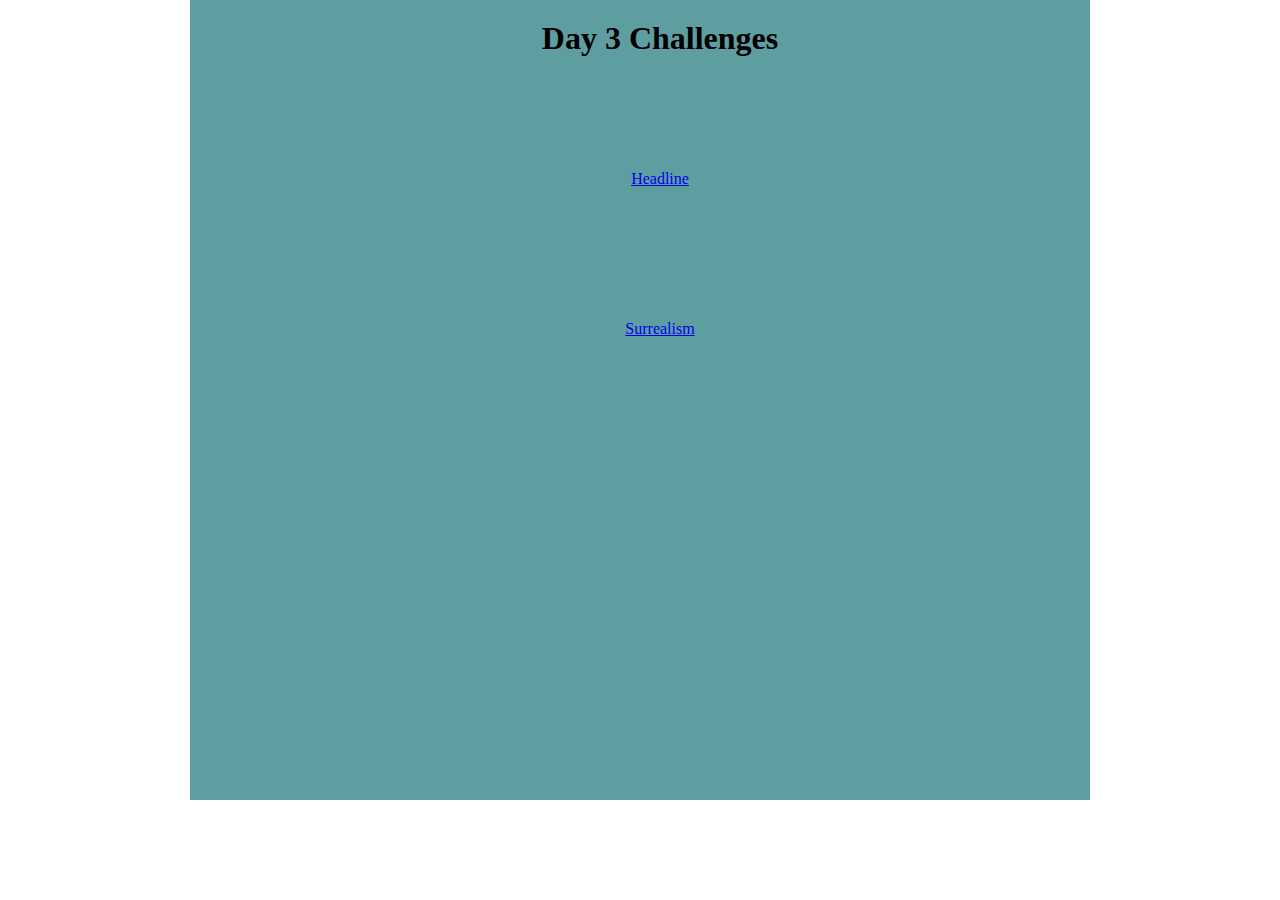
<file: index.html>
<!DOCTYPE html>
<html>
    <head>
        <title>Redirectory to Day 3 Challenges</title>
        <style>
            * {margin: 0; padding: 0;}
            #container {
                width: 900px;
                height: 800px;
                margin: 0 auto;
                background-color: cadetblue;
                text-align: center;
                padding: 20px;
                box-sizing: border-box;
            }
            .content {
                width: 900px;
                height: 150px;

            }
          
        </style>
    </head>

    <body>
        <div id="container">
            <div class="content"><h1>Day 3 Challenges</h1></div>
            <div class="content"><a href="headline.html">Headline</a></div>
            <div class="content"><a href="surrealism.html">Surrealism</a></div>
        </div>
        
    </body>
</html>
</file>
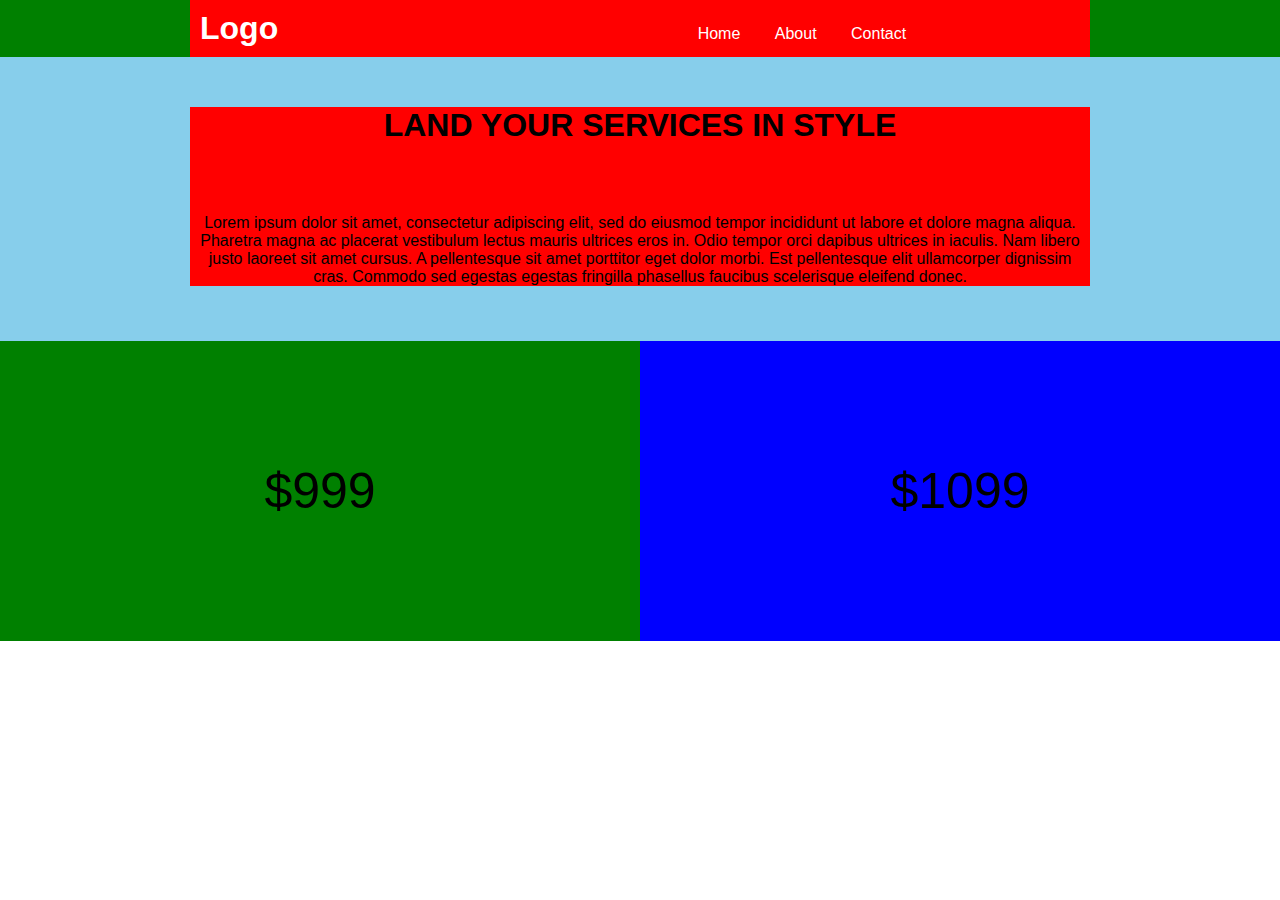
<file: fullWidthLanding.html>
<!DOCTYPE html>
<html>
    <head>
        <title>Full Width Landing</title>
        <style></style> 
        <link href="./style.css" rel="stylesheet">
    </head> 
    <!-- landing page a page where you wanna convey your story on the stuff/product -->
    <!-- if you have multiple style tag -->
    <!-- ./ means current folder, same directory -->
    <!-- always need a hyperlink ref and a relationship <rel> to stylesheet -->
    <body>
        <div id="app">
            <div class="container-fluid">
                <header class="container">
                    <h1>Logo</h1>
                    <ul>
                        <li>Home</li>
                        <li>About</li>
                        <li>Contact</li>
                    </ul>
                </header>

                <div class="container-fluid banner">
                    <div class="container">
                        <h1> LAND YOUR SERVICES IN STYLE</h1>
                        <p>Lorem ipsum dolor sit amet, consectetur adipiscing elit, sed do eiusmod tempor incididunt ut labore et dolore magna aliqua. Pharetra magna ac placerat vestibulum lectus mauris ultrices eros in. Odio tempor orci dapibus ultrices in iaculis. Nam libero justo laoreet sit amet cursus. A pellentesque sit amet porttitor eget dolor morbi. Est pellentesque elit ullamcorper dignissim cras. Commodo sed egestas egestas fringilla phasellus faucibus scelerisque eleifend donec.</p>
                    </div>
                </div>

                <div class="container-fluid">
                    <div class="price-holder normal-price">
                        <p>$999</p>
                    </div>
                    <div class="price-holder vip-price">
                        <p>$1099</p>
                    </div>
                </div>

            </div>
        </div>

    </body>
</html>

<!-- hierachy for css, (inline, internal, external), code runs from top to bottom, meaning the initial element will be override by any other changes on the bottom-->
<!-- depending on your position of the style code, it will follow accordingly, the browser renders line by line, so if style tag is placed in the id tag in body, it will follow that style even if another style have been established in the <style> section -->
    <!-- basically its external (eg. css file) -> internal (html <style>) -> inline (<div style="">) -->
        <!-- will call external first then only override with internal style -->
</file>
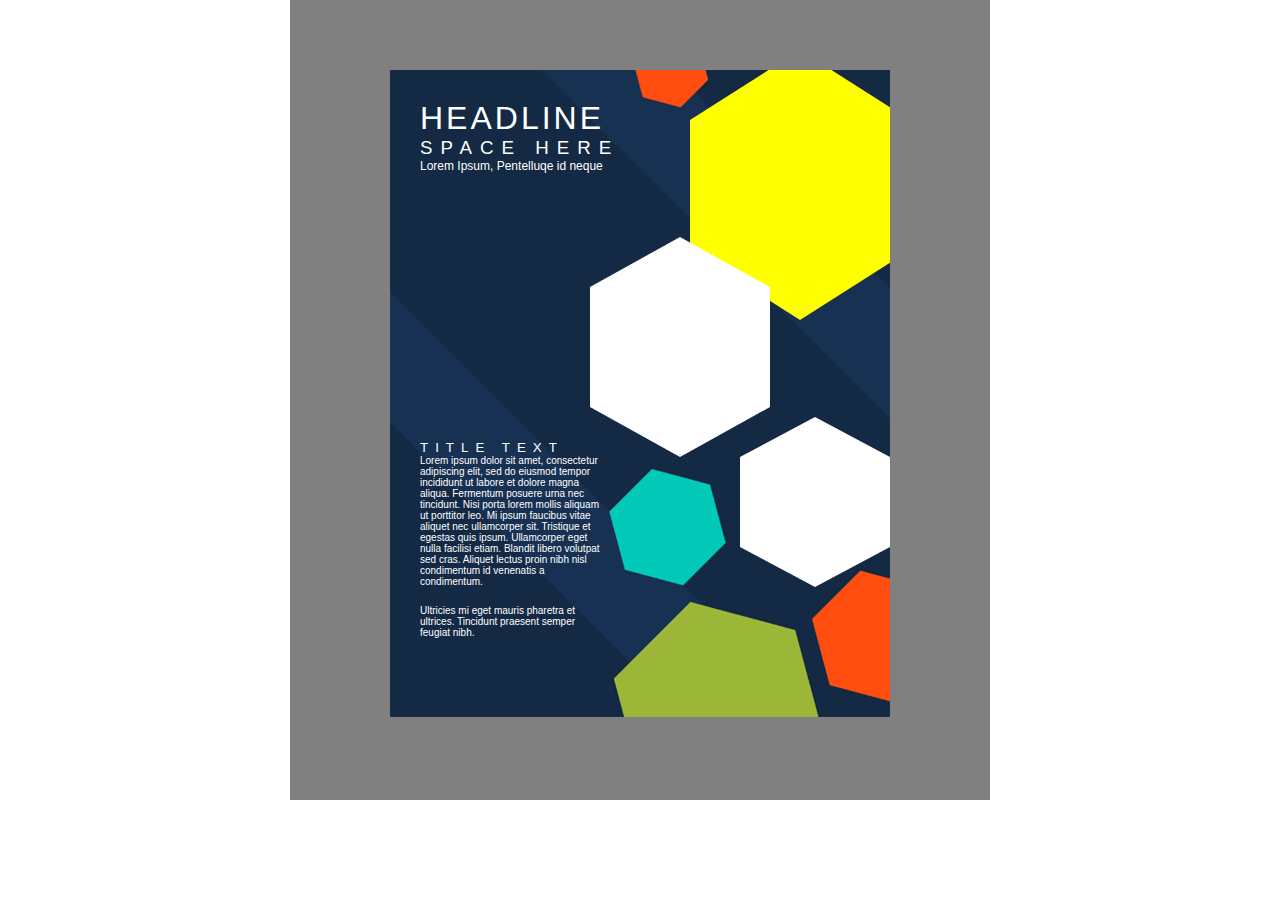
<file: headline.html>
<!DOCTYPE html>
<html>
    <head>
        <title>Headline Positioning</title>
        <style>
            * {margin: 0; padding: 0; font-family: sans-serif;}
            html, body {
                width: 100%;
                height: 100%;
            }

            #outerBox {
                width: 700px;
                height: 800px;
                background-color: gray;
                margin: 0 auto;
                padding: 70px 50px;
                box-sizing: border-box;
            }
            #innerBox {
                width: 500px;
                height: 700px;
                background-image: url(images/bg-1.png);
                background-size:contain;
                background-repeat: no-repeat;
                overflow:hidden;
                margin: 0 auto;
                position: relative;
                               
            }
            #topLeft {
                width:300px;
                height: 100px;
                position: absolute;
                left: 30px;
                top: 30px;
                color: white;
            }
            #topLeft h1 {
                font-weight: lighter;
                letter-spacing: 3px;
            }
            #topLeft h3 {
                font-weight: lighter;
                letter-spacing: 8px;
            }
            #topLeft p {
                font-size: 12px;
            }
            #bottomLeft {
                width: 180px;
                height: 200px;
                position:absolute;
                left: 30px;
                top: 370px;
                color: white;
            }
            #bottomLeft p {
                font-size: 10px;
            }
            #bottomLeft h4 {
                font-weight: lighter;
                font-size: smaller;
                letter-spacing: 7px;
            }
            .hexagon1 {
                position: absolute;
                left:200px;
                top: 130px;
                width: 180px; 
                height: 120px;
                background-color: white;
                margin: 86.60px 0;
                z-index: 2;

            }

            .hexagon1:before,
            .hexagon1:after {
                content: "";
                position: absolute;
                width: 0;
                border-left: 90px solid transparent;
                border-right: 90px solid transparent;
                color: white;
                z-index: 2
            }

            .hexagon1:before {
                bottom: 100%;
                border-bottom: 50px solid white;
                
            }

            .hexagon1:after {
                top: 100%;
                width: 0;
                border-top: 50px solid white
                
            }
            .hexagon2 {
                position: absolute;
                left: 350px;
                top: 300px;
                width: 150px; 
                height: 90px;
                background-color: white;
                margin: 86.60px 0;
                z-index: 1
            }

            .hexagon2:before,
            .hexagon2:after {
                content: "";
                position: absolute;
                width: 0;
                border-left: 75px solid transparent;
                border-right: 75px solid transparent;
                z-index: 1

            }

            .hexagon2:before {
                bottom: 100%;
                width: 0;
                border-bottom: 40px solid white;
                z-index: 1
            }

            .hexagon2:after {
                top: 100%;
                width: 0;
                border-top: 40px solid white;
                z-index: 1
            }
            .hexagon3 {
                position: absolute;
                left: 300px;
                top: 50px;
                width: 220px; 
                height: 130px;
                background-color: yellow;
                margin: 0px 0;
                z-index: 0;
            }

            .hexagon3:before,
            .hexagon3:after {
                content: "";
                position: absolute;
                width: 0;
                border-left: 110px solid transparent;
                border-right: 110px solid transparent;
                z-index: 0;
            }

            .hexagon3:before {
                bottom: 100%;
                border-bottom: 70px solid yellow;
                z-index: 0;
            }

            .hexagon3:after {
                top: 100%;
                width: 0;
                border-top: 70px solid yellow;
                z-index: 0;
            }
            
            


        </style>
    </head>
    <body>
        <div id="outerBox">
            <div id="innerBox">
                <div id="topLeft">
                    <h1>HEADLINE</h1>
                    <h3>SPACE HERE</h3>
                    <p>Lorem Ipsum, Pentelluqe id neque</p>

                </div>
                <div id="bottomLeft">
                    <h4>TITLE TEXT</h4>
                    <p>Lorem ipsum dolor sit amet, consectetur adipiscing elit, sed do eiusmod tempor incididunt ut labore et dolore magna aliqua. Fermentum posuere urna nec tincidunt. Nisi porta lorem mollis aliquam ut porttitor leo. Mi ipsum faucibus vitae aliquet nec ullamcorper sit. Tristique et egestas quis ipsum. Ullamcorper eget nulla facilisi etiam. Blandit libero volutpat sed cras. Aliquet lectus proin nibh nisl condimentum id venenatis a condimentum. </p><br/>
                    <p>Ultricies mi eget mauris pharetra et ultrices. Tincidunt praesent semper feugiat nibh. </p>

                </div>
                <div class="hexagon1">

                </div>
                <div class="hexagon2">

                </div>
                <div class="hexagon3">

                </div>
                
            </div>
        </div>

    </body>
</html>
</file>
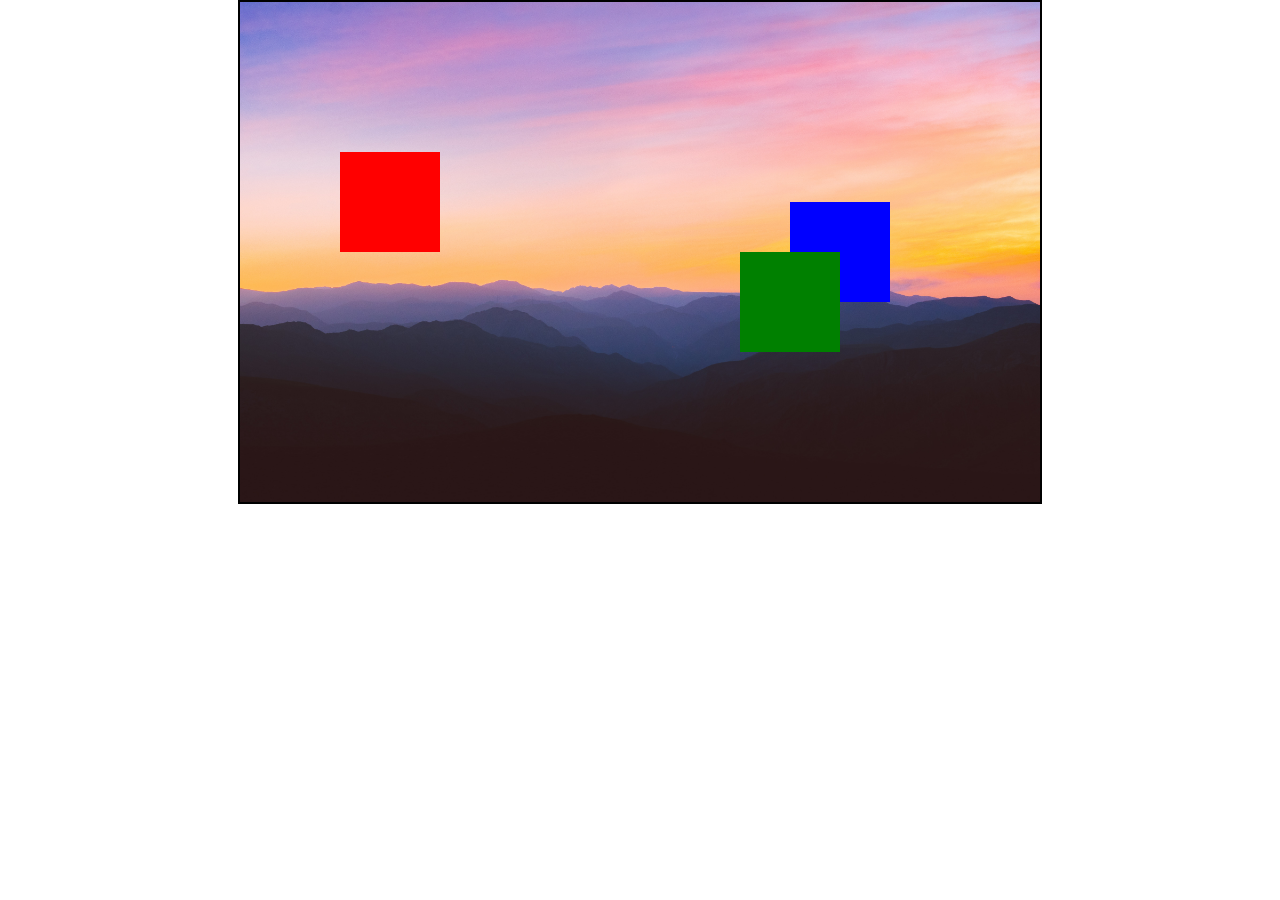
<file: position.html>
<!DOCTYPE html>
<html>
    <head>
        <title>Positioning</title>
        <style>
            * {margin: 0; padding:0;}

            #container {
                width:800px;
                height:500px;
                border: 2px solid black;
                margin: 0 auto;
                position:relative;
                background-image: url(images/bg1.jpg);
                background-size: cover;
                background-repeat: no-repeat;
                overflow: hidden;
            }
            #box1 {
                width:100px;
                height:100px;
                background-color: red;
                position:absolute;
                left:100px;
                top: 150px;
                z-index: 0;
                animation-name: moveBox1;
                animation-duration: 5s;
                animation-iteration-count: 1;
            }

            @keyframes moveBox1 {
                from{
                    left:0px;
                    background-color: blue;
                    width: 10px;
                    height: 10px;
                    border-radius:0;
                    opacity:0;
                }
                to{ 
                    left:200px;
                    border-radius: 50%;
                    opacity: 1;
                } /* from where to where*/
            }
            #box2 {
                width:100px;
                height:100px;
                background-color: green;
                position:absolute;
                left: 500px;
                top: 250px;
                z-index: 3;
                animation-name: moveBox2;
                animation-duration: 5s;
            }
            @keyframes moveBox2 {
                0%{
                    top:500px;

                }
                50%{
                    top:0px;
                }
                100%{
                    top: 250px;
                }
            }
            #box3 {
                width:100px;
                height:100px;
                background-color: blue;
                position:absolute;
                left: 550px;
                top: 200px;
                z-index: 2;
            }
        </style>
    </head>
    <body>
        <div id="container">
            <div id="box1"></div>
            <div id="box2"></div>
            <div id="box3"></div>
        </div>

    </body>
</html>

<!-- don't use margin to position your objects, using margin will affect other block elements around them-->
<!-- when we use absolute, it makes the object from a block element to a inline element -->
<!-- add another div and then only put in the background image in <style>  then the writing <h1>/<p> will be overlapping witht the picture -->
    <!-- inside a div we can put in background image and  it will be the background for everything, can be overlaid with text and images-->
    <!-- Aliens are coming -Jam 2021- -->
    <!-- how to generate hexagon, google find hexagon css, copy and paste the css and the url and the code. friday will be css transform -->
    <!-- remember to use z index to orientate the positions, how to create line, use a div, make the height small, width long for length, can try to include some animations for the items in the catalogue -->
</file>
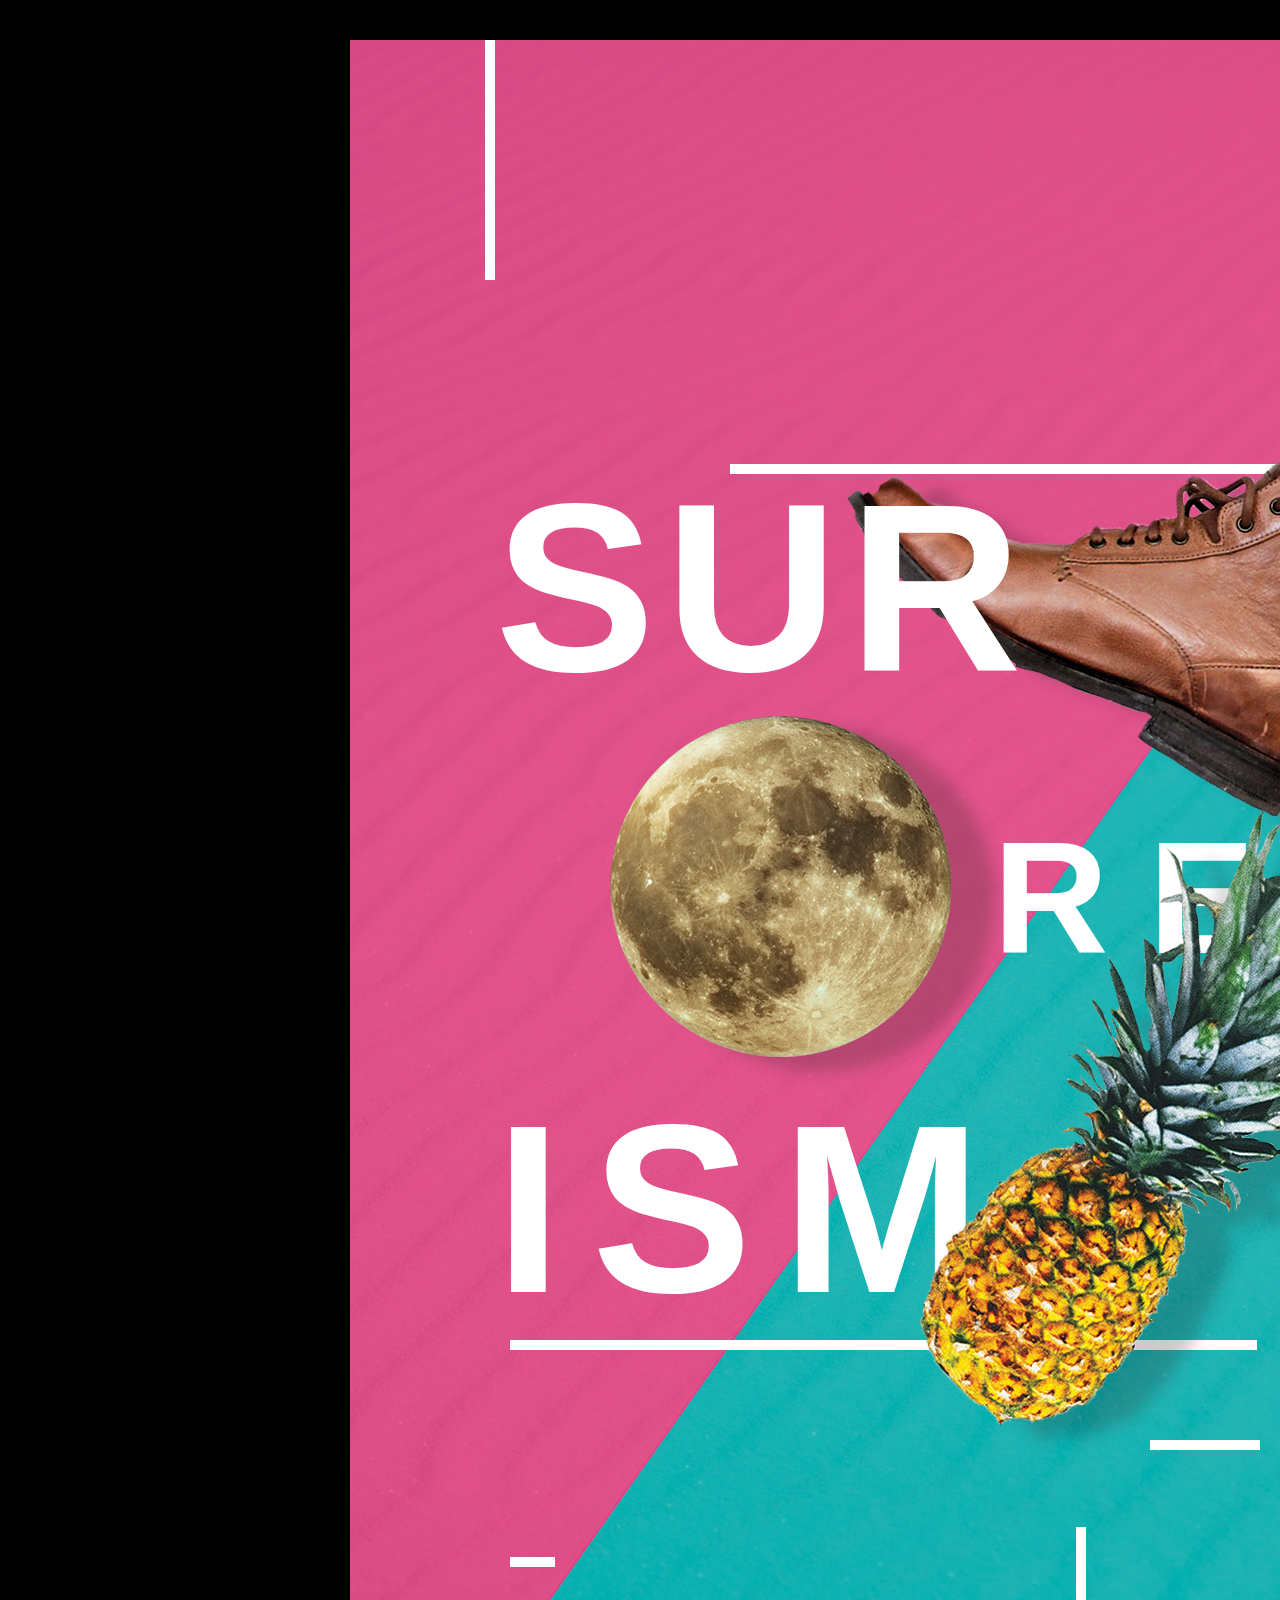
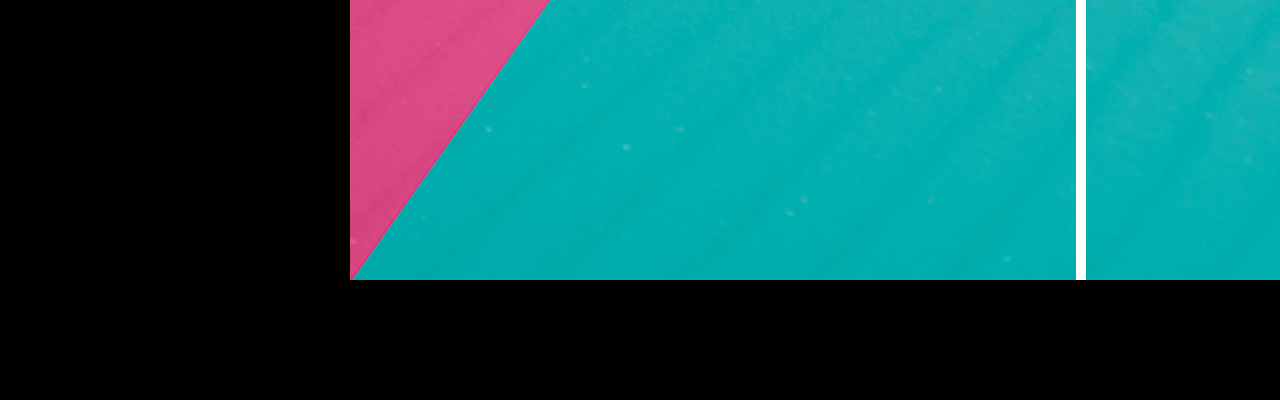
<file: surrealism.html>
<!DOCTYPE html>
<html>
    <head>
        <title>Surrealism</title>
        <style>
            * {margin: 0; padding: 0; font-family:'Gill Sans', 'Gill Sans MT', Calibri, 'Trebuchet MS', sans-serif}
            html, body {
                width: 100%;
                height: 100%;
            }
            #outerBox {
                width: 2000px;
                height: 2000px;
                background-color: black;
                margin: 0 auto;
                padding: 40px 50px;
                box-sizing: border-box;
            }
            #innerBox {
                width: 1300px;
                height: 1840px;
                background-image: url(images/bg-2.png);
                background-size: cover;
                background-repeat: no-repeat;
                overflow: hidden;
                margin: 0 auto;
                position: relative;
            }
            /* #topLeft { 

            } */
            #line1topRight {
                height: 240px;
                width: 10px; 
                background-color: white;
                position:absolute;
                left: 135px;
            }
            #line2topLeft {
                height: 10px;
                width: 133px;
                background-color: white;
                position: absolute;
                left: 1080px;
                top: 173px;
            }
            #line3middle {
                height: 10px;
                width: 820px;
                background-color: white;
                position: absolute;
                left: 380px;
                top: 424px;
            }
            #picShoe {
                width: auto;
                height: auto;
                position: absolute;
                left: 490px;
                top: 400px;
                animation-name: animateImg1;
                animation-duration: 3s;
                animation-iteration-count: infinite;
            }
            @keyframes animateImg1 {
                from { 
                    transform: scale(0) rotate(-60deg);
                }
                to {
                    transform: scale(1) rotate(360deg);
                }
            }
            #picShoe img {
                width: 100%;
                height: 100%;
            }
            #sur {
                width: 900px;
                height: 900px;
                position: absolute;
                font-size: 120px;
                color: white;
                top: 410px;
                left: 145px;
                letter-spacing: 10px;
            }
            #real {
                width: 500px;
                height: 500px;
                position: absolute;
                font-size: 80px;
                color: white;
                letter-spacing: 40px;
                left: 643px;
                top: 766px;
                font-weight: 900;
            }
            #picMoon {
                width: auto;
                height: auto;
                position: absolute;
                left: 260px;
                top: 673px;
                animation-name: animateImg2;
                animation-duration: 3s;
                animation-iteration-count: infinite;
                animation-fill-mode: backwards;
                animation-delay: 3.5s;
            }
            @keyframes animateImg2 {
                from {
                    transform: scale(0) rotate(360deg);
                }
                to {
                    transform: scale(1) rotate(0deg);
                }
            }
            #ism {
                width: 900px;
                height: 900px;
                position: absolute;
                font-size: 120px;
                color: white;
                top: 1031px;
                left: 145px;
                letter-spacing: 30px;
            }
            #bottomlineMiddle {
                height: 10px;
                width: 747px;
                background-color: white;
                position: absolute;
                left: 160px;
                top: 1300px;
            }
            #picPineapple {
                width: auto;
                height: auto;
                position: absolute;
                left: 569px;
                top: 769px;
                animation-name: animateImg3;
                animation-duration: 3s;
                animation-iteration-count: infinite;
            }
            @keyframes animateImg3 {
                from {
                    transform: scale(0) rotate(180deg);
                }
                to {
                    transform: scale(1) rotate(360deg);
                }
            }
            #bottomlineLeft {
                height: 10px;
                width: 45px;
                background-color: white;
                position: absolute;
                left: 160px;
                top: 1517px;
            }
            #bottomlineRight1 {
                height: 10px;
                width: 110px;
                background-color: white;
                position: absolute;
                left: 800px;
                top: 1400px;
            }
            #bottomlineRight2 {
                height: 363px;
                width: 10px; 
                background-color: white;
                position:absolute;
                left: 726px;
                top: 1487px;
            }
          

            

        </style>

    </head>
    <body>
        <div id="outerBox">
            <div id="innerBox">
                <!-- <div id="topLeft"> -->


                <!-- </div> -->
                <!-- <div id="topRight"> -->

                <!-- </div> -->
                <!-- <div id="bottomLeft"> -->

                <!-- </div> -->
                <!-- <div id="bottomRight"> -->

                <!-- </div> -->
                <div id="line1topRight">

                </div>
                <div id="line2topLeft">

                </div>
                <div id="line3middle">

                </div>
                <div id="picShoe">
                    <img src="images/shoes.png">

                </div>
                <div id="sur">
                    <h1>SUR</h1>

                </div>
                <div id="real">
                    <h1>REAL</h1>

                </div>
                <div id="picMoon">
                    <img src="images/moon.png">

                </div>
                <div id="ism">
                    <h1>ISM</h1>

                </div>
                <div id="bottomlineMiddle">

                </div>
                <div id="picPineapple">
                    <img src="images/pineapple.png">
                </div>
                <div id="bottomlineLeft">

                </div>
                <div id="bottomlineRight1">

                </div>
                <div id="bottomlineRight2">

                </div>
            </div>
        </div>


    </body>
</html>
</file>
<file: style.css>
* {margin: 0; padding: 0; box-sizing: border-box;}

html, body {
    width: 100%; 
    height: 100%; 
    font-family: sans-serif; 
}

.container-fluid {
    width:100%;
    height: auto;
    background-color: green;
}

.container {
    width:auto;
    max-width: 900px;
    height: auto;
    background-color: red;
    margin: 0 auto;
}

header h1, ul, ul li {
    display: inline-block;
    color: white;

}
header h1 {
    padding-left: 10px;
    padding-top: 10px;
    padding-bottom: 10px;
}
header ul {
    margin-left: 400px;
}
header ul li {
    margin: 0 15px;
}

.banner {
    height: auto;
    background-color: skyblue;
    padding-top:50px;
    padding-bottom:50px;
}

.banner h1 {
    margin-bottom: 70px;
    text-align: center;
}
.banner p {
    margin-bottom: 5px;
    text-align: center;
    padding-left: 5px;
    padding-right: 5px;
}

.price-holder {
    width: 50%;
    height: 300px;
    background-color: blue;
    float: left;
    text-align: center;
    font-size: 50px;
    line-height: 300px;
}

.normal-price {
    background-color:  green;
}

/* positioning absolutes use to overlap the items */
</file>
